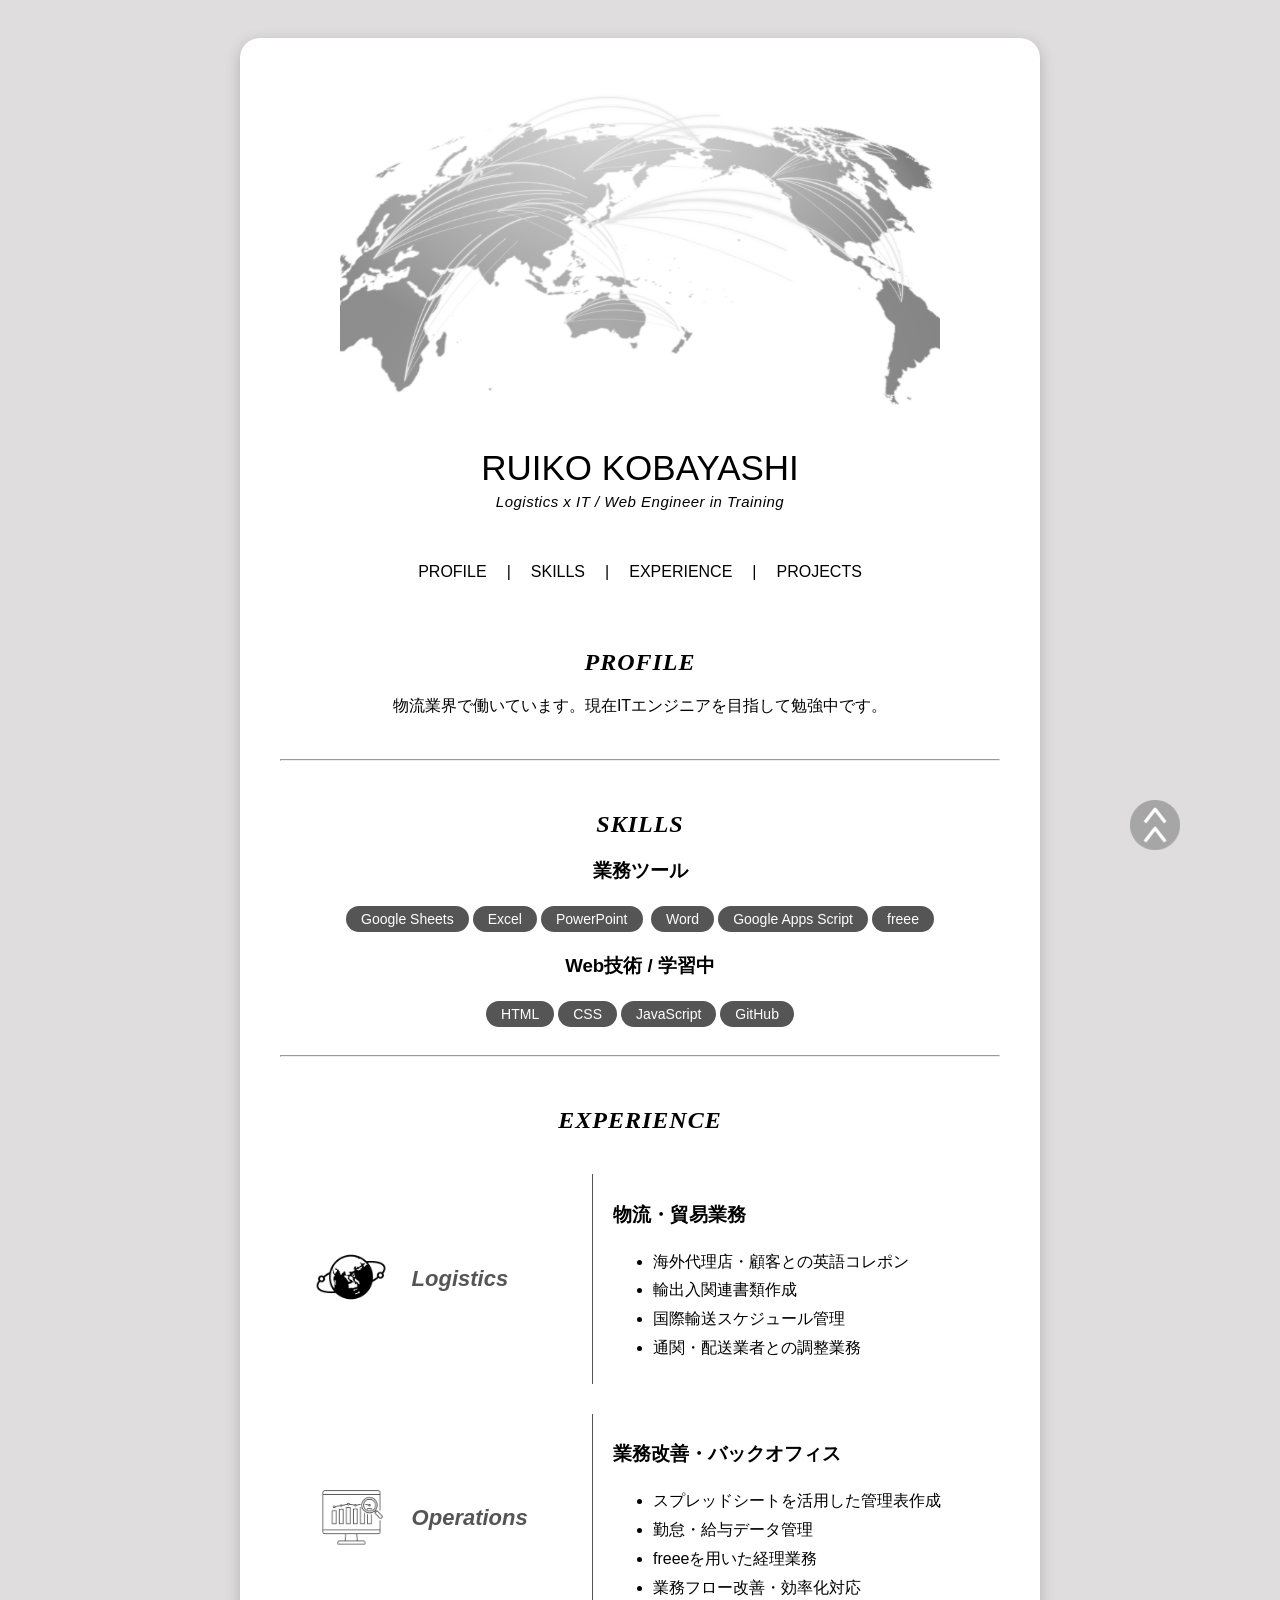
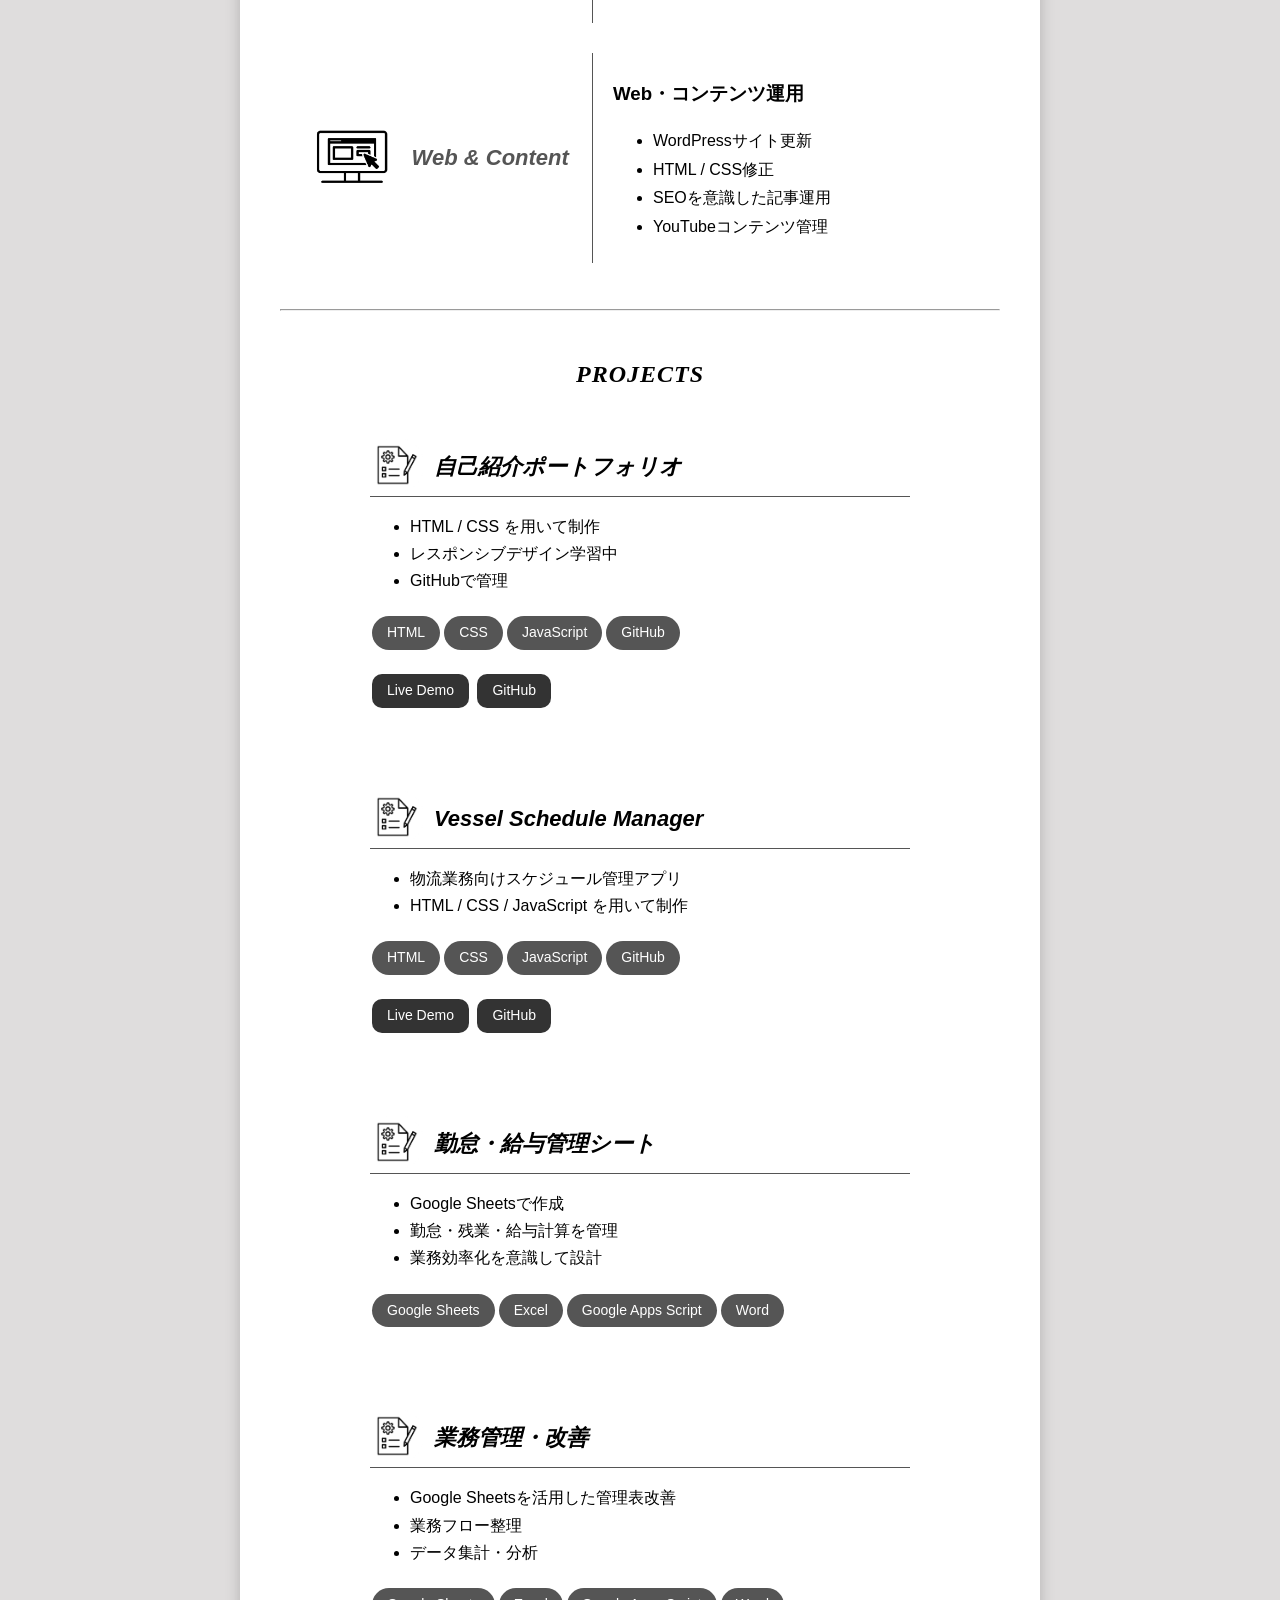
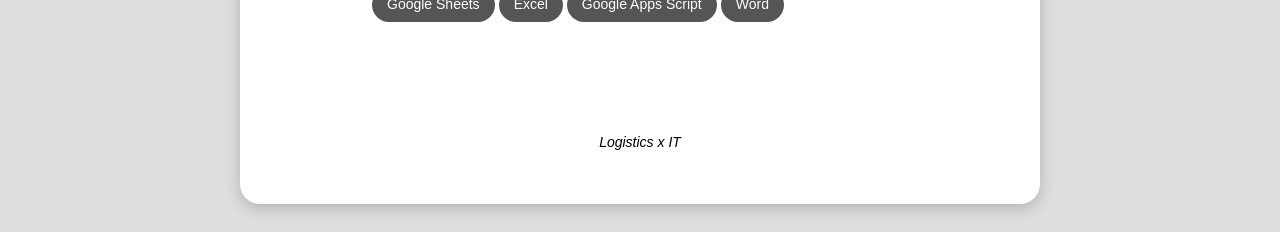
<file: index.html>
<!DOCTYPE html>
<html>

<head>
  <meta charset="UTF-8">
  <meta name="viewport" content="width=device-width, initial-scale=1.0">

  <title>自己紹介</title>
  <link rel="stylesheet" href="style.css">
</head>

<body id="top"><a href="#top" class="page-top-btn"><img src="image/top-btn.png" alt="矢印"></a>
  

  <div class="container">
    <div class="background-card">

      <img src="image/top-image.jpg" alt="ヘッダー画像" class="header-img">

      <p class="name">RUIKO KOBAYASHI</p>
      <p class="subtitle">Logistics x IT / Web Engineer in Training</p>

      <br>
      <button class="menu-trigger" id="menuTrigger">
        <span></span><span></span><span></span>
      </button>

      <nav class="menu-card" id="menuCard">
        <a href="#profile"><span>PROFILE</span></a>
        <a href="#skills"><span>SKILLS</span></a>
        <a href="#experience"><span>EXPERIENCE</span></a>
        <a href="#projects"><span>PROJECTS</span></a>
      </nav>

      <br>

      <h2 id="profile">PROFILE</h2>
      <p>物流業界で働いています。現在ITエンジニアを目指して勉強中です。</p>

      <br>
      <hr>

      <h2 id="skills">SKILLS</h2>
      <h3>業務ツール</h3>
      <div class="skills-tag">
        <span>Google Sheets</span><span>Excel</span><span>PowerPoint</span>
        <span>Word</span><span>Google Apps Script</span><span>freee</span>
      </div>

      <h3>Web技術 / 学習中</h3>
      <div class="skills-tag">
        <span>HTML</span><span>CSS</span><span>JavaScript</span><span>GitHub</span>
      </div>

      <br>
      <hr>

      <h2 id="experience">EXPERIENCE</h2>
      <div class="experience-card-container">

        <div class="experience-card">
          <div class="experience-card-header">
            <div class="experience-card-image">
              <img src="image/logistics.png">
            </div>
            <h3 class="experience-header-text">Logistics</h3>
          </div>

          <div class="experience-card-content">
            <h3 class="experience-title">物流・貿易業務</h3>
            <ul>
              <li>海外代理店・顧客との英語コレポン</li>
              <li>輸出入関連書類作成</li>
              <li>国際輸送スケジュール管理</li>
              <li>通関・配送業者との調整業務</li>
            </ul>
          </div>
        </div>

        <div class="experience-card">
          <div class="experience-card-header">
            <div class="experience-card-image">
              <img src="image/data.png">
            </div>
            <h3 class="experience-header-text">Operations</h3>
          </div>

          <div class="experience-card-content">
            <h3 class="experience-title">業務改善・バックオフィス</h3>
            <ul>
              <li>スプレッドシートを活用した管理表作成</li>
              <li>勤怠・給与データ管理</li>
              <li>freeeを用いた経理業務</li>
              <li>業務フロー改善・効率化対応</li>
            </ul>
          </div>
        </div>

        <div class="experience-card">
          <div class="experience-card-header">
            <div class="experience-card-image">
              <img src="image/web.png">
            </div>
            <h3 class="experience-header-text">Web & Content</h3>
          </div>

          <div class="experience-card-content">
            <h3 class="experience-title">Web・コンテンツ運用</h3>
            <ul>
              <li>WordPressサイト更新</li>
              <li>HTML / CSS修正</li>
              <li>SEOを意識した記事運用</li>
              <li>YouTubeコンテンツ管理</li>
            </ul>
          </div>
        </div>
      </div>
      <br>
      <hr>

      <h2 id="projects">PROJECTS</h2>
      <div class="project-card-container">
        <div class="project-card">
          <div class="project-card-header">
            <div class="project-card-image">
              <img src="image/project.png">
            </div>
            <a href="project-portfolio.html" class="project-link">
              <h3 class="project-card-title">自己紹介ポートフォリオ</h3>
            </a>
          </div>
          <div class="project-card-content">
            <ul>
              <li>HTML / CSS を用いて制作</li>
              <li>レスポンシブデザイン学習中</li>
              <li>GitHubで管理</li>
            </ul>
            <div class="skills-tag">
              <span>HTML</span><span>CSS</span><span>JavaScript</span><span>GitHub</span>
            </div>
            <div class="link-tag">
              <a href="https://rui-k-o.github.io/self-introduction-page/" target="_blank"
                rel="noopener noreferrer"><span>Live Demo</span></a>
              <a href="https://github.com/rui-k-o/self-introduction-page" target="_blank"
                rel="noopener noreferrer"><span>GitHub</span></a>
            </div>
          </div>
        </div>

        <div class="project-card">
          <div class="project-card-header">
            <div class="project-card-image">
              <img src="image/project.png">
            </div>
            <a href="https://rui-k-o.github.io/vessel-schedule-manager/" class="project-link" target="_blank"
              rel="noopener noreferrer">
              <h3 class="project-card-title">Vessel Schedule Manager</h3>
            </a>
          </div>
          <div class="project-card-content">
            <ul>
              <li>物流業務向けスケジュール管理アプリ</li>
              <li>HTML / CSS / JavaScript を用いて制作</li>
            </ul>
            <div class="skills-tag">
              <span>HTML</span><span>CSS</span><span>JavaScript</span><span>GitHub</span>
            </div>
            <div class="link-tag">
              <a href="https://rui-k-o.github.io/vessel-schedule-manager/" target="_blank"
                rel="noopener noreferrer"><span>Live Demo</span></a>
              <a href="https://github.com/rui-k-o/vessel-schedule-manager" target="_blank"
                rel="noopener noreferrer"><span>GitHub</span></a>
            </div>
          </div>
        </div>

        <div class="project-card">
          <div class="project-card-header">
            <div class="project-card-image">
              <img src="image/project.png">
            </div>
            <a href="project-attendance-system.html" class="project-link">
              <h3 class="project-card-title">勤怠・給与管理シート</h3>
            </a>
          </div>
          <div class="project-card-content">
            <ul>
              <li>Google Sheetsで作成</li>
              <li>勤怠・残業・給与計算を管理</li>
              <li>業務効率化を意識して設計</li>
            </ul>
            <div class="skills-tag">
              <span>Google Sheets</span><span>Excel</span><span>Google Apps Script</span><span>Word</span>
            </div>
          </div>
        </div>

        <div class="project-card">
          <div class="project-card-header">
            <div class="project-card-image">
              <img src="image/project.png">
            </div>
            <h3 class="project-card-title">業務管理・改善</h3>
          </div>
          <div class="project-card-content">
            <ul>
              <li>Google Sheetsを活用した管理表改善</li>
              <li>業務フロー整理</li>
              <li>データ集計・分析</li>
            </ul>
            <div class="skills-tag">
              <span>Google Sheets</span><span>Excel</span><span>Google Apps Script</span><span>Word</span>
            </div>
          </div>
        </div>

      </div>

      <p class="logo">Logistics x IT</p>

    </div> <!-- background-card -->
  </div> <!-- container -->

  <script src="script.js"></script>
</body>


</html>
</file>
<file: style.css>
/* 背景色とフォント設定 */
body {
    background-color: #dfdddd;
    font-family: Arial, sans-serif;
    text-align: center;
    padding-top: 10px;
}

/* h2フォント設定 */
h2 {
    font-family: serif, arial, 'Noto Sans JP';
    font-style: italic;
}

/* ==== TOPへ戻る ==== */
.back-link {
    display: inline-block;
    margin-bottom: 30px;
    text-decoration: none;
    color: #555;
    font-size: 14px;
}

.back-link:hover {
    opacity: 0.7;
}

/* ==== TOP ==== */

/* 画像の調整 */
.page-top-btn {
    width: 600px;
    margin-top: 10px;
}

/* 全体の横幅制限 */
.container {
    max-width: 800px;
    margin: 0 auto;
    padding: 20px;
}

/* h2タグの余白調整 */
h2 {
    margin-top: 50px;
    margin-bottom: 20px;
    letter-spacing: 1px;
}

.header-img {
    width: 100%;
    max-width: 600px;
    height: auto;
    display: block;
    margin: 10px auto 0;
}

/* 全体白カードのスタイル */
.background-card {
    background-color: #fff;
    padding: 40px;
    box-shadow: 0 4px 15px rgba(0, 0, 0, 0.2);
    max-width: 800px;
    margin: 0 auto;
    border-radius: 20px;
}

/* Logistcs x ITロゴ装飾 */
.logo {
    margin-top: 60px;
    font-size: 14px;
    font-style: italic;
}

/* nameフォント */
.name {
    font-size: 35px;
    font-weight: 400;
    margin-bottom: 5px;
}

/* subtitleフォント */
.subtitle {
    font-size: 15px;
    font-style: italic;
    margin-top: 0;
    font-weight: 300;
    letter-spacing: 0.5px;
}

/* ==== SKILLS ==== */

/* skills全体 */
.skills-tag {
    margin-top: 20px;
}

/* skillsタグ */
.skills-tag span {
    background-color: #555;
    color: #fff;
    display: inline-block;
    padding: 5px 15px;
    border-radius: 20px;
    font-size: 14px;
    margin: 2px;
}

/* ==== EXPERIENCE ==== */

/* EXPERIENCEカード配置 */
.experience-card-container {
    display: flex;
    flex-direction: column;
    align-items: center;
    gap: 30px;
    max-width: 800px;
    margin: 0 auto;
    padding: 20px;
}

/* EXPERIENCEカードのデザイン */
.experience-card {
    display: flex;
    background-color: #fff;
    width: 100%;
    min-height: 200px;
}

/* EXPERIENCEカードタイトル */
.experience-card-header {
    display: flex;
    align-items: center;
    width: 40%;
    padding: 10px;
    gap: 20px;
    flex-shrink: 0;
}

.experience-header-text {
    margin: 0;
    font-style: oblique;
    font-size: 22px;
    color: #555;
    line-height: 1.4;
}

/* EXPERIENCEカード本文 */
.experience-card-content {
    display: flex;
    flex-direction: column;
    justify-content: center;
    font-size: 16px;
    text-align: left;
    width: 60%;
    padding: 5px 20px;
    border-left: 1px solid #555;
    line-height: 1.8;
}

/* ECPERIENCE本文中のh3デザイン */
.experience-title {
    margin-bottom: 0;
}

/* EXPERIENCEカード画像の横幅 */
.experience-card-image {
    width: 30%;
    aspect-ratio: 4 / 3;
    flex-shrink: 0;
}

.experience-card-image img {
    width: 100%;
    height: 100%;
    object-fit: cover;
}

/* スマホ時のEXPERIENCEカード */
@media (max-width: 768px) {
    .experience-card {
        flex-direction: column;
        height: auto;
        width: 85%;
        margin: 0 auto;
        padding: 20px 15px;
        border-bottom: 1px solid #ccc;
    }

    .experience-card-image {
        width: 45px;
        transform: translateY(-3px);
    }

    .experience-card-header {
        display: flex;
        align-items: center;
        gap: 12px;
        margin-bottom: 2px;
    }

    .experience-header-text {
        font-size: 18px;
        margin: 0;
        white-space: nowrap;
    }

    .experience-card-content {
        width: 100%;
        border-left: none;
        padding-left: 58px;
        box-sizing: border-box;
    }

    .experience-title {
        font-size: 20px;
        margin-top: 0;
        margin-bottom: 12px;
    }

    .experience-card-content ul {
        margin: 0;
        padding-left: 20px;
        line-height: 1.8;
    }
}

/* ==== PROJECT ===== */

/* PROJECTカード配置 */
.project-card-container {
    display: flex;
    flex-direction: column;
    justify-content: center;
    align-items: center;
    gap: 20px;
    max-width: 800px;
    flex-wrap: wrap;
    margin-top: 40px;
}

/* PROJECTカードのデザイン */
.project-card {
    background-color: #fff;
    width: 75%;
    padding: 10px;
    text-align: left;
    margin: 0 auto;
    margin-bottom: 40px;
    position: relative;
    /* 影の基準点にする */
    overflow: hidden;
    /* 飛び出た影を隠す */
}

/* PROJECTカード　ホバー時に左から右へ影移動 */
.project-card:hover::before {
    pointer-events: none;
    transform: skew(-20deg) translateX(150%);
    transition: transform 0.7s ease-out;
    border-bottom: 2px solid #333;
}

/* 影を左側に隠す */
.project-card::before {
    content: "";
    position: absolute;
    top: 0;
    left: 0;
    width: 100%;
    height: 100%;
    background: linear-gradient(to right,
            rgba(255, 255, 255, 0) 0%,
            rgba(255, 255, 255, 0.8) 50%,
            rgba(255, 255, 255, 0) 100%);
    transform: skewX(-20deg) translateX(-150%);
    transition: transform 0s;
}

/* PROJECTカードタイトル */
.project-card-header {
    display: flex;
    align-items: center;
    gap: 10px;
    flex-shrink: 0;
    border-bottom: 1px solid #555;
}

.project-card-title {
    margin: 0;
    font-style: oblique;
    text-align: left;
    font-size: 22px;
    width: auto;
    color: black;
}

/* PROJECTカード本文 */
.project-card-content {
    font-size: 16px;
    text-align: left;
    line-height: 1.7;
}

/* PROJECTカード画像の横幅 */
.project-card-image {
    width: 10%;
}

.project-card-image img {
    width: 100%;
}

.project-link {
    display: block;
    text-decoration: none;
    position: relative;
}

.project-link::before {
    content: "";
    position: absolute;
    left: 0;
    bottom: -4px;
    width: 100%;
    height: 2px;
    background-color: #333;

    /* アニメーションの初期状態 */
    transform: scaleX(0);
    transform-origin: left top;
    transition: transform 0.3s ease;
}

/* ホバー時左から右へ伸ばす */
.project-link:hover::before {
    transform: scaleX(1);
}

/* PROJECTリンクタグ */
.link-tag {
    margin-top: 20px;
}

.link-tag span {
    background-color: #333;
    color: #fff;
    display: inline-block;
    padding: 5px 15px;
    border-radius: 10px;
    font-size: 14px;
    margin: 2px;
    cursor: pointer;
}

.link-tag span:hover {
    transform: scale(1.08);
    opacity: 0.7;
}

/* ==== MENU ==== */

/* menuカードデザイン */
.menu-card {
    display: flex;
    flex-wrap: wrap;
    /* 画面幅に応じて折り返す */
    padding-top: 20px;
    align-items: center;
    justify-content: center;
    row-gap: 10px;
    /* 折り返し時の上下隙間 */
}

.menu-card a {
    text-decoration: none;
    color: #000;
    display: inline-block;
    white-space: nowrap;
    /* リンク文字と「｜」が途中で切れるのを防ぐ */
}

/* menuを縦線で区切る */
.menu-card a+a::before {
    content: "|";
    color: #000;
    margin: 0 20px;
    display: inline-block;
}

/* nav menu　ホバー時上に動く&色変更 */
.menu-card a span {
    display: inline-block;
    transition: transform 0.2s ease, opacity 0.2s ease;
}

.menu-card a:hover span {
    transform: scale(1.08);
    opacity: 0.7;
}

/* ==== PROJECTリンク先ページ ==== */

.project-section {
    display: flex;
    gap: 10px;
}

.project-block-header {
    display: flex;
    align-items: center;
    gap: 10px;

}

.project-block-header img {
    width: 20px;
    height: 20px;
}

/* 横に均等に並べる */
.project-block {
    flex: 1;
    display: flex;
    flex-direction: column;
    padding: 20px;
    align-items: center;
    gap: 20px;
}

.project-block ul,
.project-block p {
    text-align: left;
    padding-left: 16px;
    margin: 0;
}

/* 画面幅が768px以下の設定 */

@media (max-width: 768px) {
    .project-section {
        display: flex;
        flex-direction: column;
        padding: 20px;
    }

    .project-block {
        padding: 20px;
    }

    .project-block-header img {
        margin-top: 15px;
    }

    .project-block h3 {
        margin-bottom: 0;
    }
}



/* portfolioカードデザイン */

.portfolio-card-container {
    display: flex;
    flex-direction: column;
    justify-content: center;
    align-items: center;
    gap: 20px;
    max-width: 800px;
    flex-wrap: wrap;
    margin-top: 40px;
}

.portfolio-card {
    width: 75%;
    padding: 10px;
    text-align: left;
    margin: 0 auto;
    margin-bottom: 40px;
    position: relative;
}

/* 制作サイト画面タイトルデザイン */

.portfolio-card-header {
    display: flex;
    align-items: center;
    gap: 10px;
    border-bottom: 1px solid #555;
}

.portfolio-card-header img {
    width: 8%;
    height: 8%;
    margin-top: 10px;
}

.portfolio-card-header h3 {
    font-style: oblique;
    text-align: left;
    font-size: 22px;
    width: auto;
    color: #000;
}

/* 制作画面各デバイスデザイン */

/* portfolio-box横並び */
.portfolio-box {
    display: flex;
    justify-content: center;
    gap: 40px;
    align-items: flex-start;
    width: 100%;
}

.portfolio-box2 {
    display: flex;
    justify-content: center;
    gap: 20px;
    align-tracks: center;
    width: 100%;
    margin-bottom: 10px;
}

.portfolio-box-left {
    display: flex;
    width: 25%;
    padding-left: 10px;
    cursor: pointer;
}

.portfolio-box-left img {
    width: 100%;
    height: auto;
    transition: transform 0.3s ease, opacity 0.2s ease;
}

.portfolio-box-left img:hover {
    transform: scale(1.08);
    opacity: 0.7;
}


.portfolio-box-right {
    display: flex;
    width: 75%;
    padding-right: 10px;
    text-align: left;
}

@media (max-width: 768px) {
    .portfolio-box2 {
        flex-direction: column;
        align-items: center;
    }

    .portfolio-box-left,
    .portfolio-box-right {
        width: 100%;
        padding: 0;
    }

    .portfolio-box-left img {
        max-width: 260px;
        margin: 0 auto;
    }
}

/* 1デバイス分 */
.portfolio-device {
    display: flex;
    width: 260px;
    flex-direction: column;
    align-items: center;
    padding: 0 20px;
}

.portfolio-device-name {
    display: flex;
    justify-content: center;
    align-items: center;
    gap: 10px;
    margin-bottom: 20px;
    width: 100%;

}

.portfolio-device-name p {
    margin: 0;
}

.portfolio-device-name img {
    width: 40px;
    margin-top: 0;
}


.portfolio-mockup img {
    cursor: pointer;
    width: 100%;
    transition: transform 0.3s ease, opacity 0.2s ease;
    /* ホバー時に大きくして色を薄くする */
}


.portfolio-mockup.pc img {
    max-width: 250px;
}

.portfolio-mockup.mobile img {
    max-width: 100px;
}


.portfolio-mockup img:hover {
    transform: scale(1.08);
    opacity: 0.7;
}

/* popup-contentデザイン */
.popup-content {
    display: flex;
    flex-direction: column;
    align-items: center;
    gap: 12px;
}

/* ポップアップ画像 */
.popup-image {
    max-width: 95vw;
    max-height: 80vh;
    object-fit: contain;
}

/* クリックで閉じる */
.popup-text {
    color: white;
    font-size: 14px;
    margin: 0;
    opacity: 0.8;
}


/* ポップアップ背景 */
.popup-overlay {
    cursor: pointer;
    position: fixed;
    top: 0;
    left: 0;
    width: 100%;
    height: 100%;
    background-color: rgba(0, 0, 0, 0.8);
    display: flex;
    justify-content: center;
    align-items: center;
    z-index: 1000;
    opacity: 0;
    visibility: hidden;
    transition:
        opacity 0.3s ease,
        visibility 0.3s ease;
}

.popup-overlay.active {
    opacity: 1;
    visibility: visible;
}



/* ===== TOPへ戻るボタン ==== */

html {
    scroll-behavior: smooth;
}

.page-top-btn {
    position: fixed;
    right: 100px;
    bottom: 50px;
    z-index: 9999;
    display: flex;
    align-items: center;
    justify-content: center;
    width: 50px;
    height: 50px;
}

.page-top-btn img {
    width: 100%;
    height: 100%;
    object-fit: contain;
}

/* スマホ時にハンバーガーメニュー */
.menu-trigger {
    display: none;
}

@media (max-width: 768px) {
    .menu-trigger {
        display: block;
        position: fixed;
        top: 20px;
        right: 20px;
        width: 30px;
        height: 24px;
        background: none;
        border: none;
        cursor: pointer;
        z-index: 100;
    }

    /* 三本線のデザイン */
    .menu-trigger span {
        display: block;
        position: absolute;
        width: 100%;
        height: 2px;
        background-color: #333;
        transition: all 0.3s;
    }

    .menu-trigger span:nth-child(1) {
        top: 0;
    }

    .menu-trigger span:nth-child(2) {
        top: 11px;
    }

    .menu-trigger span:nth-child(3) {
        top: 22px;
    }

    /* ボタンがアクティブの時の三本線アニメーション */
    .menu-trigger.active span:nth-child(1) {
        top: 11px;
        transform: rotate(-45deg);
    }

    .menu-trigger.active span:nth-child(2) {
        opacity: 0;
    }

    .menu-trigger.active span:nth-child(3) {
        top: 11px;
        transform: rotate(45deg);
    }

    /* デザイン基本設定　**スマホ時はメニューカード隠す */
    .menu-card {
        display: flex;
        flex-direction: column;
        position: fixed;
        top: 0;
        right: -100%;
        /* 右側に隠す */
        width: 100%;
        /* 画面全体を覆う */
        height: 100vh;
        background-color: rgba(255, 255, 255, 0.95);
        justify-content: center;
        align-items: center;
        gap: 20px;
        transition: all 0.3s;
        z-index: 99;
    }

    /* メニューが開いたとき */
    .menu-card.active {
        right: 0;
    }
}



/* 画面幅が768px以下の設定 */
@media (max-width: 768px) {
    .container {
        flex-direction: column;
        /* 縦並びに切り替える */
    }

    .project-card-image {
        width: 45px;
    }
}

@media (max-width: 768px) {

    /* 画像がスマホ画面からはみ出さないようにリセット */
    .header-img {
        width: 100%;
        max-width: 600px;
        height: auto;
    }

    /* 白カードの左右余白をスマホ向けに狭くする */
    .background-card {
        padding: 20px;
    }

    /* スマホメニュー内の縦線を消す */
    nav.menu-card.active a::before {
        content: none;
    }

    /* TOPへ戻るボタンを右端に移動 */
    .page-top-btn {
        right: 15px;
        bottom: 15px;
    }
}
</file>
